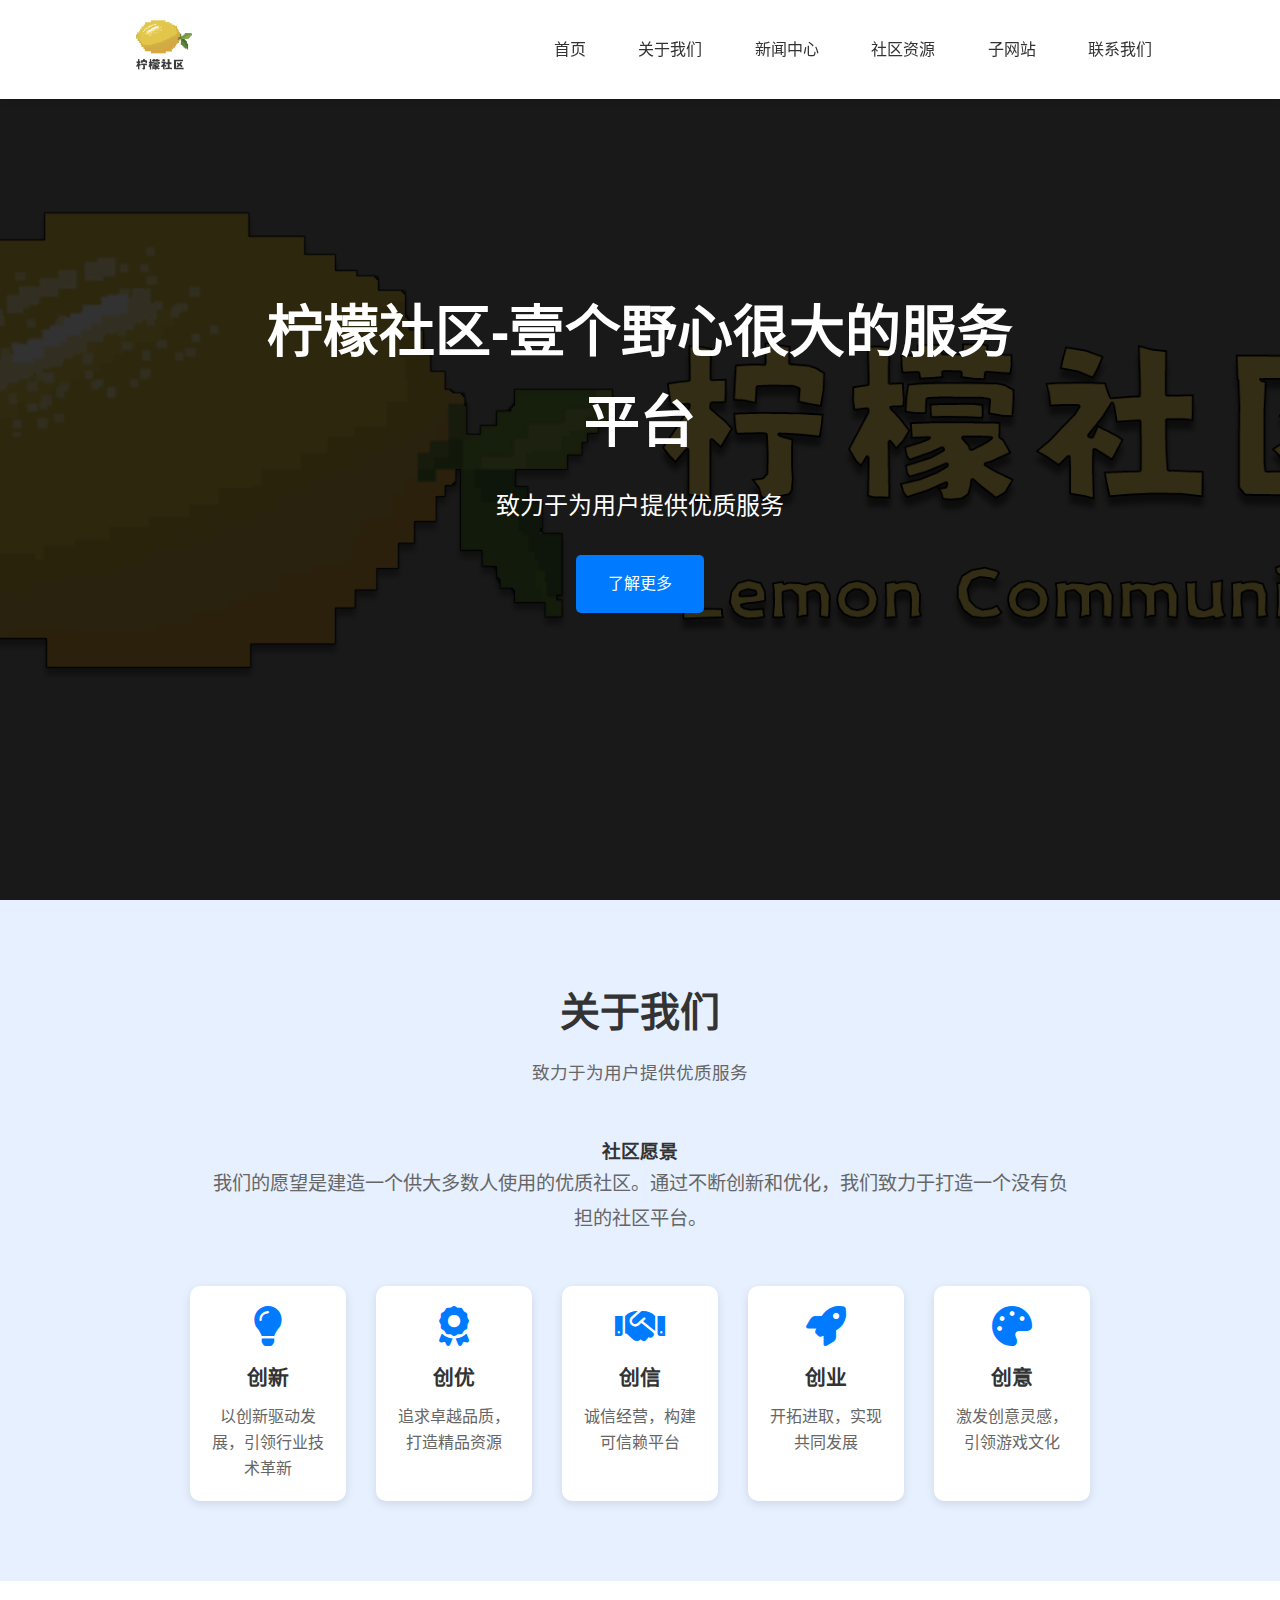
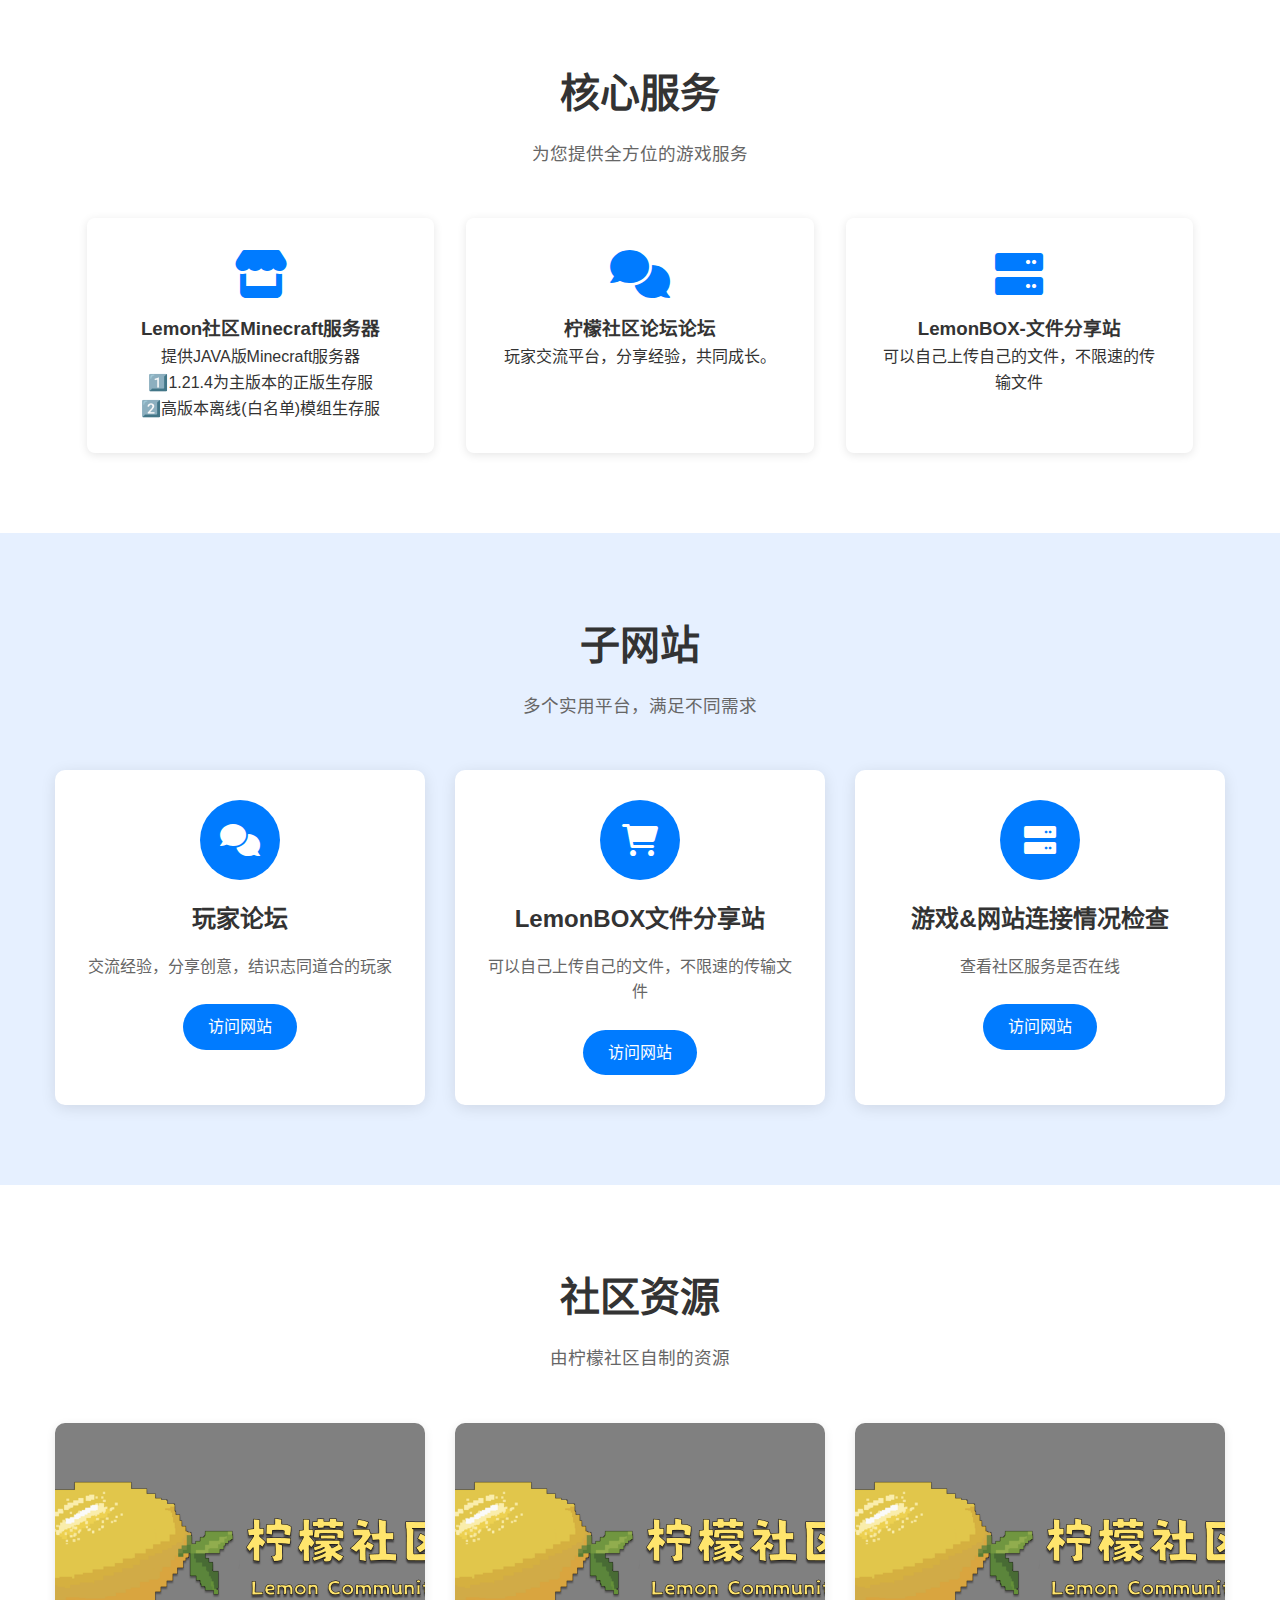
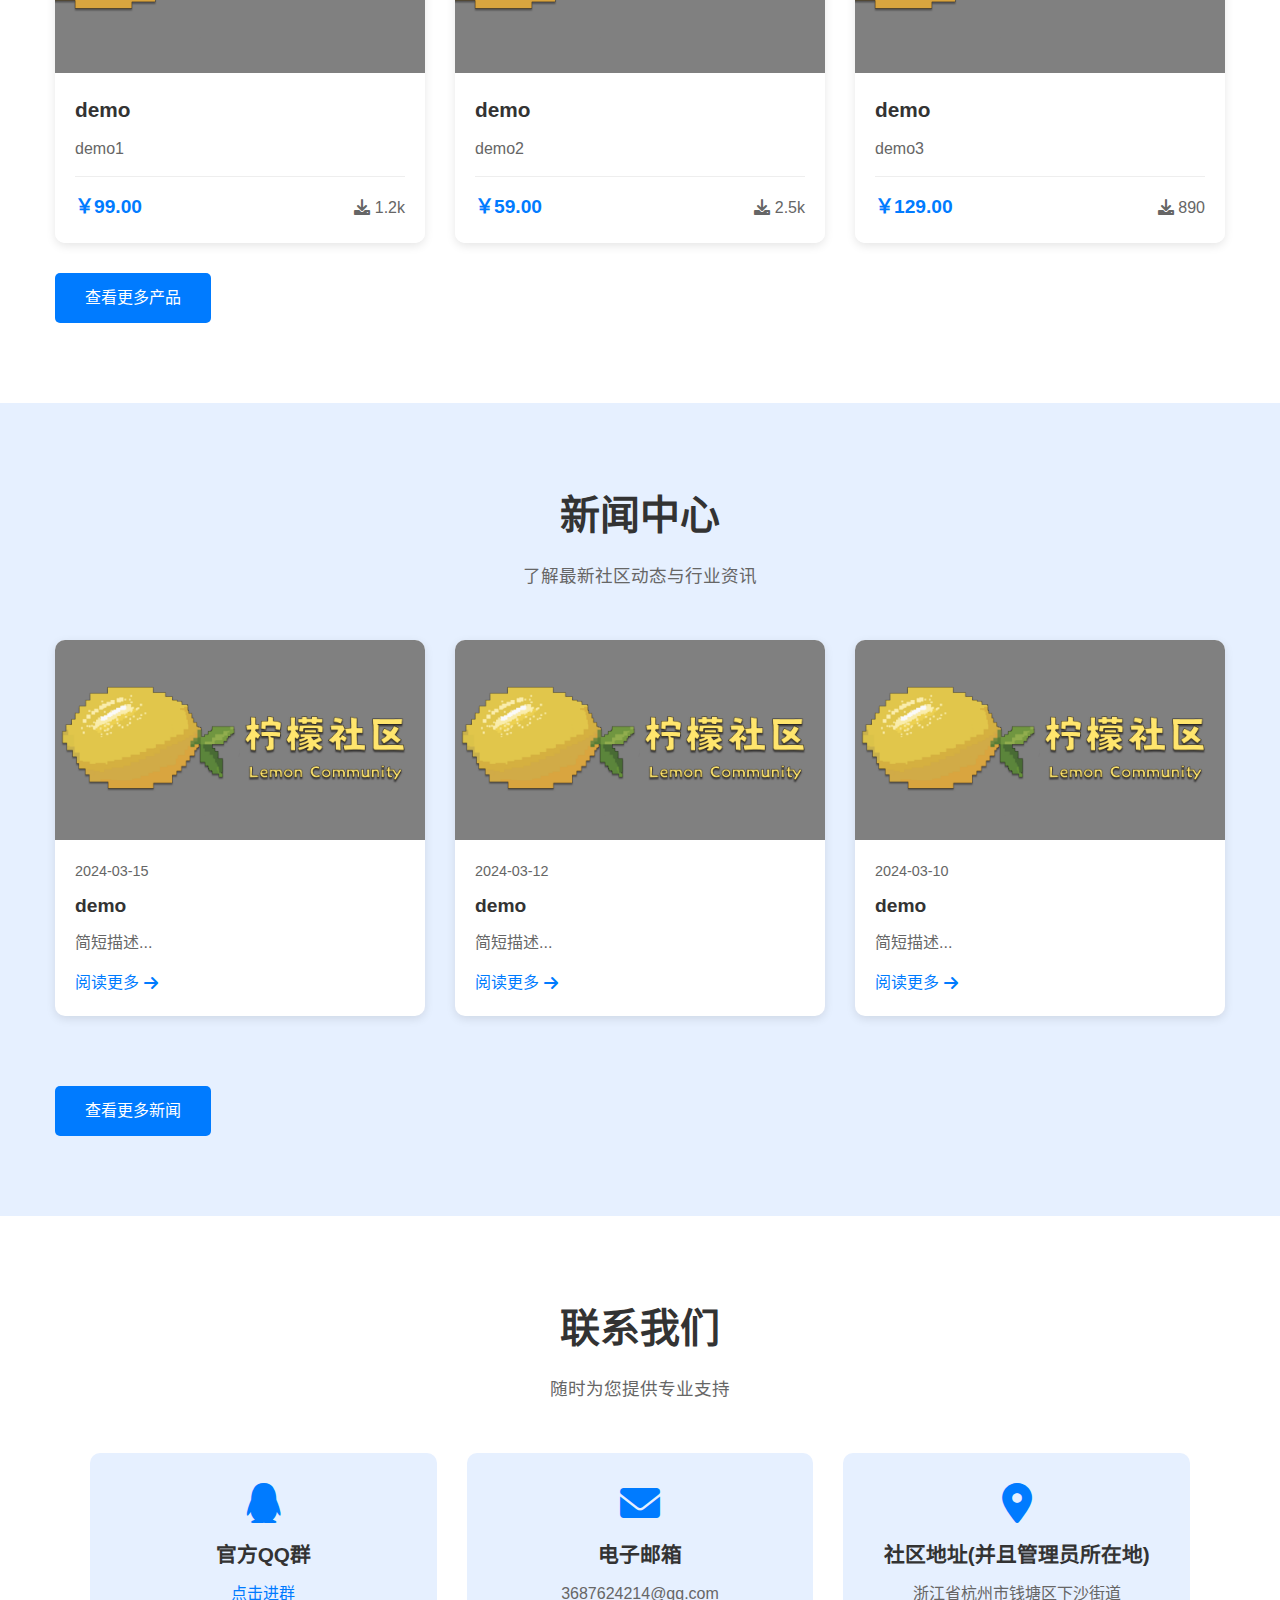
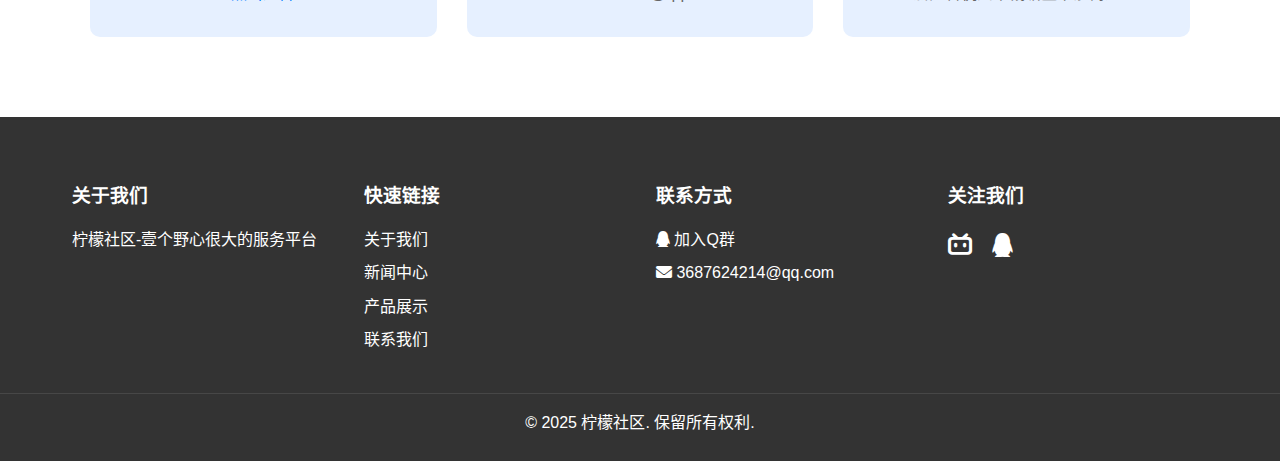
<file: index.html>
<!DOCTYPE html>
<html lang="zh-CN">
<head>
    <meta charset="UTF-8">
    <meta name="viewport" content="width=device-width, initial-scale=1.0">
    <title>柠檬社区</title>
    <link rel="icon" href="images/nm.png" type="image/x-icon"> <!-- 在网页标题左侧显示图标 -->
    <link rel="shortcut icon" href="images/nm.png" type="image/x-icon"> <!-- 在收藏夹显示图标 -->
    <link rel="stylesheet" href="css/style.css">
    <link rel="stylesheet" href="css/responsive.css">
    <link rel="stylesheet" href="css/home.css">
    <!-- 引入字体图标 -->
    <link rel="stylesheet" href="https://cdnjs.cloudflare.com/ajax/libs/font-awesome/6.0.0/css/all.min.css">
</head>
<body>
    <!-- 导航栏 -->
    <header class="header">
        <nav class="navbar">
            <div class="logo">
                <a href="index.html">
                    <img src="images/logo.svg" alt="社区logo">
                </a>
            </div>
            
            <div class="nav-links">
                <a href="/">首页</a>
                <a href="#about">关于我们</a>
                <a href="#news">新闻中心</a>
                <a href="#products">社区资源</a>
                <a href="#subsites">子网站</a>
                <a href="#contact">联系我们</a>
            </div>

            <div class="mobile-menu-btn">
                <span></span>
                <span></span>
                <span></span>
            </div>
        </nav>
    </header>

    <main>
        <!-- 英雄区域 -->
        <section class="hero">
            <div class="hero-overlay"></div>
            <div class="hero-content">
                <h1>柠檬社区-壹个野心很大的服务平台</h1>
                <p class="hero-subtitle">致力于为用户提供优质服务</p>
                <a href="#about" class="cta-button">了解更多</a>
            </div>
        </section>

        <!-- 关于我们 -->
        <section id="about" class="section about-section">
            <div class="container">
                <div class="section-header">
                    <h2 class="section-title">关于我们</h2>
                    <p class="section-subtitle">致力于为用户提供优质服务</p>
                </div>
                <div class="about-content">
                    <div class="about-text">
                        <h3>社区愿景</h3>
                        <p class="vision-text">我们的愿望是建造一个供大多数人使用的优质社区。通过不断创新和优化，我们致力于打造一个没有负担的社区平台。</p>
                        
                        <div class="values-grid">
                            <div class="value-item">
                                <i class="fas fa-lightbulb"></i>
                                <h4>创新</h4>
                                <p>以创新驱动发展，引领行业技术革新</p>
                            </div>
                            <div class="value-item">
                                <i class="fas fa-award"></i>
                                <h4>创优</h4>
                                <p>追求卓越品质，打造精品资源</p>
                            </div>
                            <div class="value-item">
                                <i class="fas fa-handshake"></i>
                                <h4>创信</h4>
                                <p>诚信经营，构建可信赖平台</p>
                            </div>
                            <div class="value-item">
                                <i class="fas fa-rocket"></i>
                                <h4>创业</h4>
                                <p>开拓进取，实现共同发展</p>
                            </div>
                            <div class="value-item">
                                <i class="fas fa-palette"></i>
                                <h4>创意</h4>
                                <p>激发创意灵感，引领游戏文化</p>
                            </div>
                        </div>
                    </div>
                </div>
            </div>
        </section>

        
        

        <!-- 核心服务 -->
        <section class="section core-services">
            <div class="container">
                <div class="section-header">
                    <h2 class="section-title">核心服务</h2>
                    <p class="section-subtitle">为您提供全方位的游戏服务</p>
                </div>
                <div class="services-container">
                    <div class="service-card">
                        <i class="fas fa-store"></i>
                        <h3>Lemon社区Minecraft服务器</h3>
                        <p>提供JAVA版Minecraft服务器</p>
                        <p>1️⃣1.21.4为主版本的正版生存服</p>
                        <p>2️⃣高版本离线(白名单)模组生存服</p>
                    </div>
                    <div class="service-card">
                        <i class="fas fa-comments"></i>
                        <h3>柠檬社区论坛论坛</h3>
                        <p>玩家交流平台，分享经验，共同成长。</p>
                    </div>
                    <div class="service-card">
                        <i class="fas fa-server"></i>
                        <h3>LemonBOX-文件分享站</h3>
                        <p>可以自己上传自己的文件，不限速的传输文件</p>
                    </div>
                </div>
            </div>
        </section>
        
   <!-- 子网站展示 -->
        <section id="subsites" class="section subsites-section">
            <div class="container">
                <div class="section-header">
                    <h2 class="section-title">子网站</h2>
                    <p class="section-subtitle">多个实用平台，满足不同需求</p>
                </div>
                <div class="subsites-grid">
                    <div class="subsite-card">
                        <div class="subsite-icon">
                            <i class="fas fa-comments"></i>
                        </div>
                        <h3>玩家论坛</h3>
                        <p>交流经验，分享创意，结识志同道合的玩家</p>
                        <a href="https://com.lemoncom.cn" class="visit-site">访问网站</a>
                    </div>
                    <div class="subsite-card">
                        <div class="subsite-icon">
                            <i class="fas fa-shopping-cart"></i>
                        </div>
                        <h3>LemonBOX文件分享站</h3>
                        <p>可以自己上传自己的文件，不限速的传输文件</p>
                        <a href="https://box.lemoncom.cn" class="visit-site">访问网站</a>
                    </div>
                    <div class="subsite-card">
                        <div class="subsite-icon">
                            <i class="fas fa-server"></i>
                        </div>
                        <h3>游戏&网站连接情况检查</h3>
                        <p>查看社区服务是否在线</p>
                        <a href="https://uk.lemoncom.cn/status/lemoncom" class="visit-site">访问网站</a>
                    </div>
                </div>
            </div>
        </section>

        <!-- 产品展示 -->
        <section id="products" class="section products-section">
            <div class="container">
                <div class="section-header">
                    <h2 class="section-title">社区资源</h2>
                    <p class="section-subtitle">由柠檬社区自制的资源</p>
                </div>
                <div class="products-grid" id="homeProducts">
                    <!-- 产品卡片将通过JavaScript动态加载 -->
                </div>
                <div class="view-more">
                    <a href="products.html" class="btn-view-more">查看更多产品</a>
                </div>
            </div>
        </section>

        <!-- 新闻中心 -->
        <section id="news" class="section news-section">
            <div class="container">
                <div class="section-header">
                    <h2 class="section-title">新闻中心</h2>
                    <p class="section-subtitle">了解最新社区动态与行业资讯</p>
                </div>
                <div class="news-grid" id="homeNews">
                    <!-- 新闻将通过JavaScript动态加载 -->
                </div>
                <div class="view-more">
                    <a href="news.html" class="btn-view-more">查看更多新闻</a>
                </div>
            </div>
        </section>

        <!-- 联系我们 -->
        <section id="contact" class="section contact-section">
            <div class="container">
                <div class="section-header">
                    <h2 class="section-title">联系我们</h2>
                    <p class="section-subtitle">随时为您提供专业支持</p>
                </div>
                <div class="contact-content">
                    <div class="contact-info">
                        <div class="contact-item">
                            <i class="fab fa-qq"></i>
                            <h3>官方QQ群</h3>
                            <p><a href="https://qm.qq.com/q/KV2nskz3Y4" target="_blank">点击进群</a></p>
                        </div>
                        <div class="contact-item">
                            <i class="fas fa-envelope"></i>
                            <h3>电子邮箱</h3>
                            <p>3687624214@qq.com</p>
                        </div>
                        <div class="contact-item">
                            <i class="fas fa-map-marker-alt"></i>
                            <h3>社区地址(并且管理员所在地)</h3>
                            <p>浙江省杭州市钱塘区下沙街道</p>
                        </div>
                    </div>
                </div>
            </div>
        </section>
    </main>

    <!-- 页脚 -->
    <footer class="footer">
        <div class="footer-content">
            <div class="footer-section">
                <h3>关于我们</h3>
                <p>柠檬社区-壹个野心很大的服务平台</p>
            </div>
            <div class="footer-section">
                <h3>快速链接</h3>
                <ul>
                    <li><a href="#about">关于我们</a></li>
                    <li><a href="#news">新闻中心</a></li>
                    <li><a href="#products">产品展示</a></li>
                    <li><a href="#contact">联系我们</a></li>
                </ul>
            </div>
            <div class="footer-section">
                <h3>联系方式</h3>
                <ul>
                    <li><i class="fab fa-qq"></i> <a href="https://qm.qq.com/q/KV2nskz3Y4" target="_blank">加入Q群</a></li>
                    <li><i class="fas fa-envelope"></i> 3687624214@qq.com</li>
                </ul>
            </div>
            <div class="footer-section">
                <h3>关注我们</h3>
                <div class="social-links">
                    <a href="https://space.bilibili.com/3537116868905415?spm_id_from=333.337.0.0"><i class="fab fa-bilibili"></i></a>
                    <a href="https://qm.qq.com/q/KV2nskz3Y4"><i class="fab fa-qq"></i></a>
                </div>
            </div>
        </div>
        <div class="footer-bottom">
            <p>&copy; 2025 <a href="https://www.lemoncom.cn" target="_blank">柠檬社区</a>. 保留所有权利.</p>
            <div class="beian-info">
                    </a>
                </p>
            </div>
        </div>
    </footer>

    <script src="js/productData.js"></script>
    <script src="js/productRenderer.js"></script>
    <script src="js/newsData.js"></script>
    <script src="js/newsRenderer.js"></script>
    <script src="js/main.js"></script>
</body>
</html>
</file>
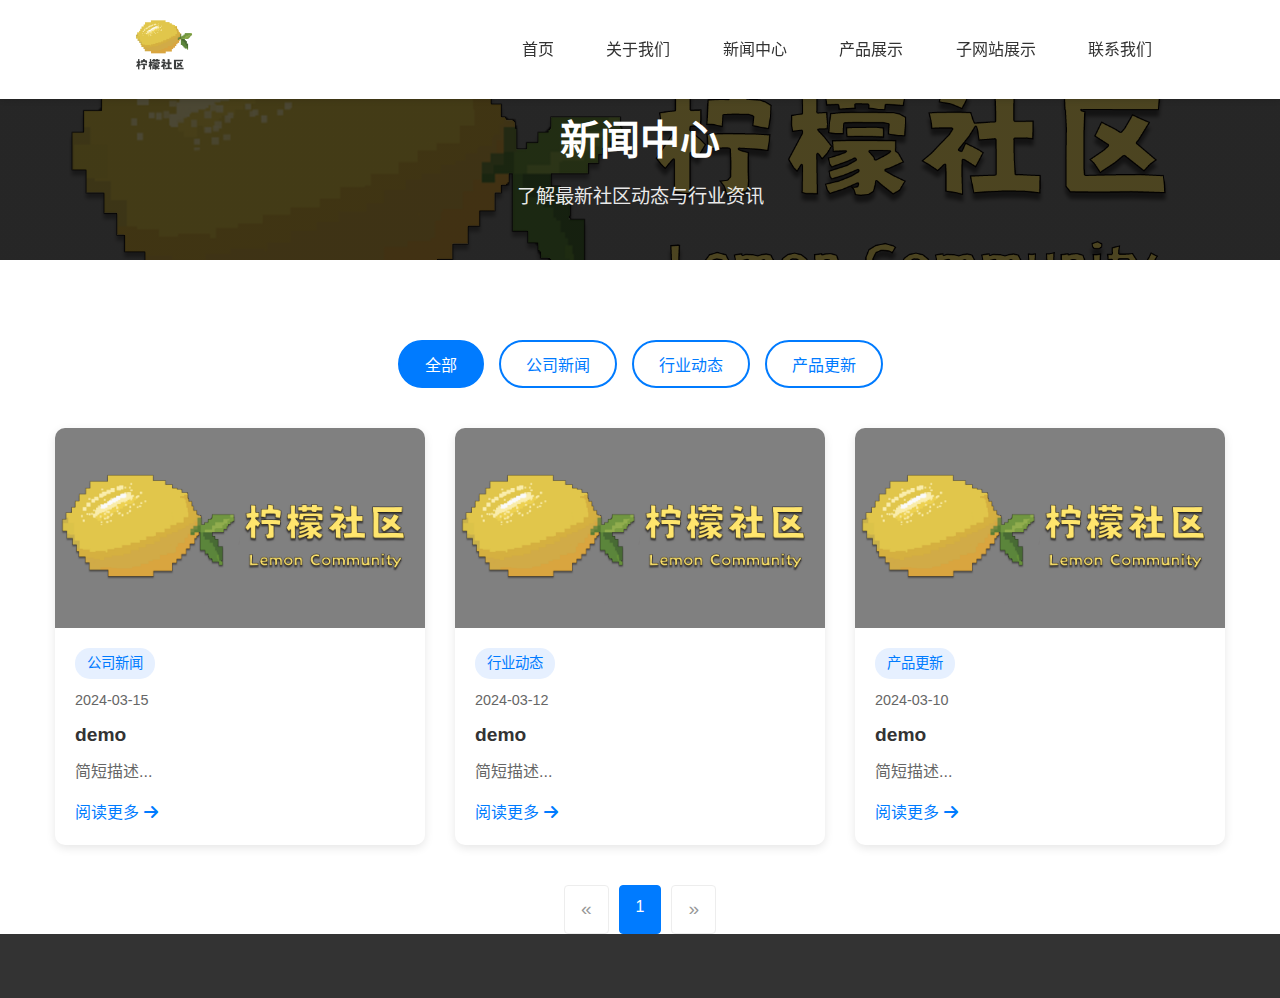
<file: news-detail.html>
<!DOCTYPE html>
<html lang="zh-CN">
<head>
    <meta charset="UTF-8">
    <meta name="viewport" content="width=device-width, initial-scale=1.0">
    <title>新闻动态 - 社区官网</title>
    <link rel="icon" href="images/lh.png" type="image/x-icon"> <!-- 在网页标题左侧显示图标 -->
    <link rel="shortcut icon" href="images/lh.png" type="image/x-icon"> <!-- 在收藏夹显示图标 -->
    <link rel="stylesheet" href="css/style.css">
    <link rel="stylesheet" href="css/responsive.css">
    <link rel="stylesheet" href="css/home.css">
    <link rel="stylesheet" href="css/news-detail.css">
    <link rel="stylesheet" href="https://cdnjs.cloudflare.com/ajax/libs/font-awesome/6.0.0/css/all.min.css">
</head>
<body>
    <!-- 导航栏与其他页面相同 -->
    <header class="header">
        <!-- 相同的导航栏内容 -->
    </header>

    <main>
        <article class="news-detail">
            <div class="container">
                <div class="news-header">
                    <h1 id="newsTitle"></h1>
                    <div class="news-meta">
                        <span class="news-category" id="newsCategory"></span>
                        <span class="news-date" id="newsDate"></span>
                    </div>
                </div>
                
                <div class="news-content">
                    <div class="news-image">
                        <img id="newsImage" src="" alt="">
                    </div>
                    <div class="news-text" id="newsContent">
                        <!-- 新闻内容将通过JavaScript动态加载 -->
                    </div>
                </div>

                <div class="news-navigation">
                    <a href="#" class="prev-news" id="prevNews">
                        <i class="fas fa-arrow-left"></i>
                        上一篇
                    </a>
                    <a href="news.html" class="back-to-list">
                        返回列表
                    </a>
                    <a href="#" class="next-news" id="nextNews">
                        下一篇
                        <i class="fas fa-arrow-right"></i>
                    </a>
                </div>
            </div>
        </article>
    </main>

    <!-- 页脚与其他页面相同 -->
    <footer class="footer">
        <!-- 相同的页脚内容 -->
    </footer>

    <script src="js/newsData.js"></script>
    <script src="js/newsDetail.js"></script>
</body>
</html>
</file>
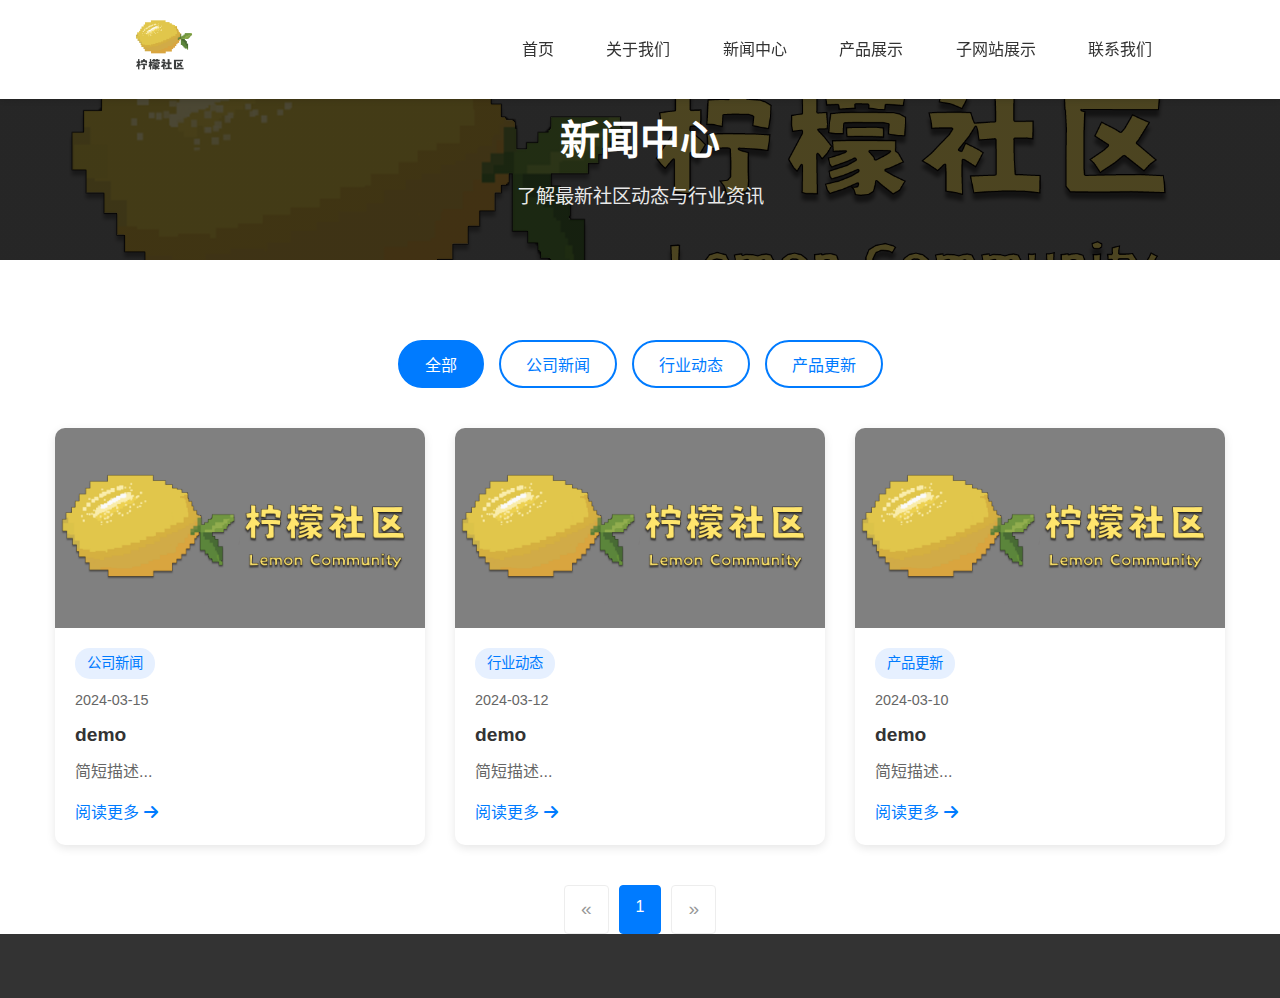
<file: news.html>
<!DOCTYPE html>
<html lang="zh-CN">
<head>
    <meta charset="UTF-8">
    <meta name="viewport" content="width=device-width, initial-scale=1.0">
    <title>新闻动态 - 社区官网</title>
    <link rel="icon" href="images/lh.png" type="image/x-icon"> <!-- 在网页标题左侧显示图标 -->
    <link rel="shortcut icon" href="images/lh.png" type="image/x-icon"> <!-- 在收藏夹显示图标 -->
    <link rel="stylesheet" href="css/style.css">
    <link rel="stylesheet" href="css/responsive.css">
    <link rel="stylesheet" href="css/home.css">
    <link rel="stylesheet" href="css/news-page.css">
    <link rel="stylesheet" href="https://cdnjs.cloudflare.com/ajax/libs/font-awesome/6.0.0/css/all.min.css">
</head>
<body>
    <!-- 导航栏 -->
    <header class="header">
        <nav class="navbar">
            <div class="logo">
                <a href="index.html">
                    <img src="images/logo.svg" alt="公司logo">
                </a>
            </div>
            
            <div class="nav-links">
                <a href="/">首页</a>
                <a href="index.html#about">关于我们</a>
                <a href="news.html" class="active">新闻中心</a>
                <a href="products.html">产品展示</a>
                <a href="index.html#subsites">子网站展示</a>
                <a href="index.html#contact">联系我们</a>
            </div>

            <div class="mobile-menu-btn">
                <span></span>
                <span></span>
                <span></span>
            </div>
        </nav>
    </header>

    <main class="news-page">
        <!-- 页面标题 -->
        <section class="page-header">
            <h1>新闻中心</h1>
            <p>了解最新社区动态与行业资讯</p>
        </section>

        <!-- 新闻内容 -->
        <section class="news-section">
            <div class="container">
                <!-- 新闻分类 -->
                <div class="news-categories">
                    <button class="category-btn active" data-category="all">全部</button>
                    <button class="category-btn" data-category="company">公司新闻</button>
                    <button class="category-btn" data-category="industry">行业动态</button>
                    <button class="category-btn" data-category="product">产品更新</button>
                </div>

                <!-- 新闻列表 -->
                <div class="news-grid" id="newsGrid">
                    <!-- 新闻将通过JavaScript动态加载 -->
                </div>

                <!-- 分页 -->
                <div class="pagination">
                    <a href="#" class="active">1</a>
                    <a href="#">2</a>
                    <a href="#">3</a>
                    <span>...</span>
                    <a href="#">10</a>
                </div>
            </div>
        </section>
    </main>

    <!-- 页脚 -->
    <footer class="footer">
        <!-- 与其他页面相同的页脚内容 -->
    </footer>

    <script src="js/newsData.js"></script>
    <script src="js/newsRenderer.js"></script>
    <script src="js/main.js"></script>
    <script src="js/news.js"></script>
</body>
</html>
</file>
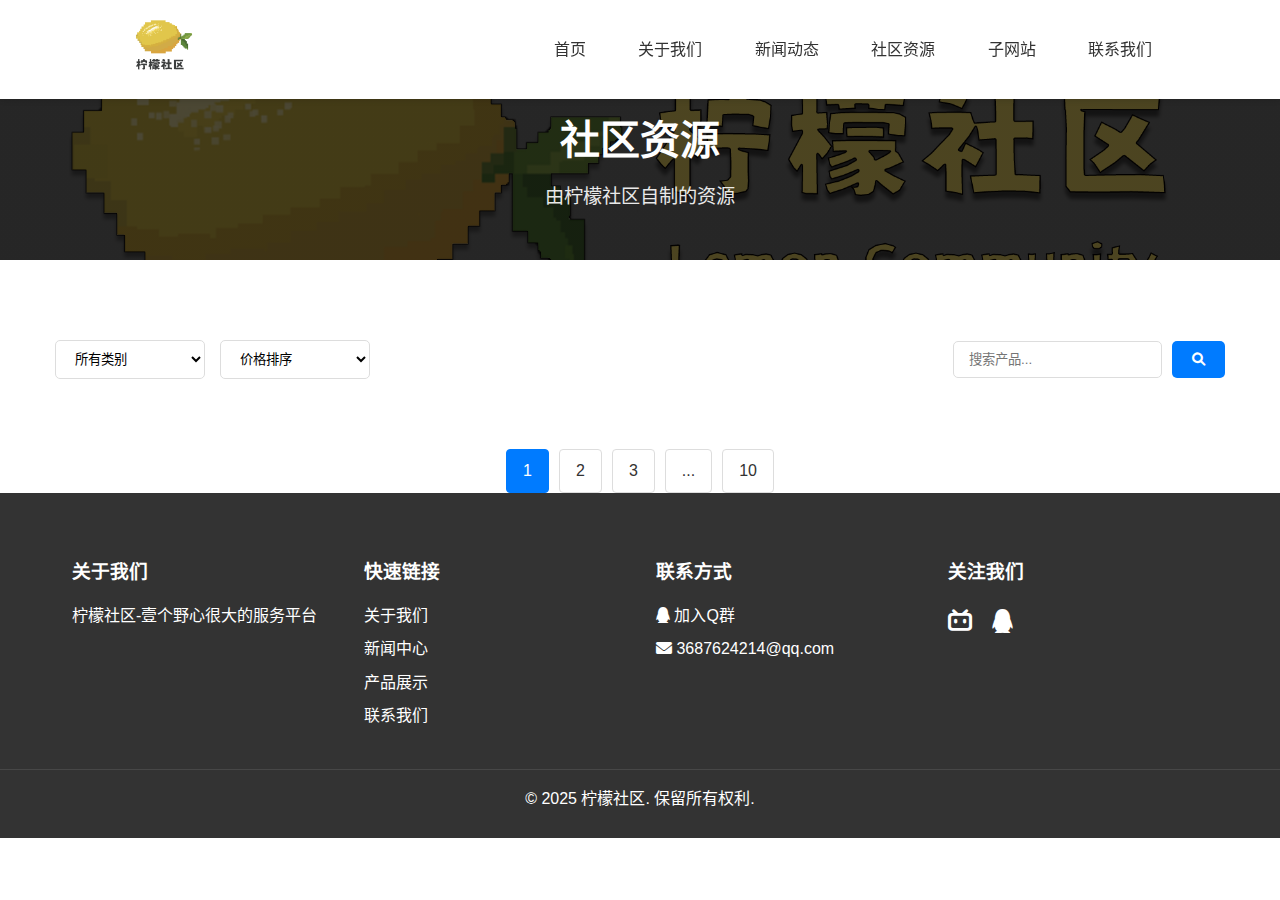
<file: products.html>
<!DOCTYPE html>
<html lang="zh-CN">
<head>
    <meta charset="UTF-8">
    <meta name="viewport" content="width=device-width, initial-scale=1.0">
    <title>社区资源 - 社区官网</title>
    <link rel="icon" href="images/lh.png" type="image/x-icon"> <!-- 在网页标题左侧显示图标 -->
    <link rel="shortcut icon" href="images/lh.png" type="image/x-icon"> <!-- 在收藏夹显示图标 -->
    <link rel="stylesheet" href="css/style.css">
    <link rel="stylesheet" href="css/responsive.css">
    <link rel="stylesheet" href="css/home.css">
    <link rel="stylesheet" href="css/products-page.css">
    <link rel="stylesheet" href="https://cdnjs.cloudflare.com/ajax/libs/font-awesome/6.0.0/css/all.min.css">
</head>
<body>
    <!-- 导航栏 -->
    <header class="header">
        <nav class="navbar">
            <div class="logo">
                <a href="index.html">
                    <img src="images/logo.svg" alt="社区logo">
                </a>
            </div>
            
            <div class="nav-links">
                <a href="/">首页</a>
                <a href="index.html#about">关于我们</a>
                <a href="index.html#news">新闻动态</a>
                <a href="products.html" class="active">社区资源</a>
                <a href="index.html#subsites">子网站</a>
                <a href="index.html#contact">联系我们</a>
            </div>

            <div class="mobile-menu-btn">
                <span></span>
                <span></span>
                <span></span>
            </div>
        </nav>
    </header>

    <main>
        <!-- 页面标题 -->
        <section class="page-header">
            <h1>社区资源</h1>
            <p>由柠檬社区自制的资源</p>
        </section>

        <!-- 产品筛选 -->
        <section class="products-section">
            <div class="container">
                <div class="filters">
                    <div class="filter-group">
                        <select class="category-filter">
                            <option value="">所有类别</option>
                            <option value="fl1">服务器插件</option>
                            <option value="fl2">自制软件</option>
                            <option value="fl3">其他</option>
                        </select>
                        <select class="price-filter">
                            <option value="">价格排序</option>
                            <option value="low">从低到高</option>
                            <option value="high">从高到低</option>
                        </select>
                    </div>
                    <div class="search-filter">
                        <input type="text" placeholder="搜索产品...">
                        <button><i class="fas fa-search"></i></button>
                    </div>
                </div>

                <div class="products-grid" id="allProducts">
                    <!-- 产品卡片将通过JavaScript动态加载 -->
                </div>

                <!-- 分页 -->
                <div class="pagination">
                    <a href="#" class="active">1</a>
                    <a href="#">2</a>
                    <a href="#">3</a>
                    <span>...</span>
                    <a href="#">10</a>
                </div>
            </div>
        </section>
    </main>

   <!-- 页脚 -->
    <footer class="footer">
        <div class="footer-content">
            <div class="footer-section">
                <h3>关于我们</h3>
                <p>柠檬社区-壹个野心很大的服务平台</p>
            </div>
            <div class="footer-section">
                <h3>快速链接</h3>
                <ul>
                    <li><a href="#about">关于我们</a></li>
                    <li><a href="#news">新闻中心</a></li>
                    <li><a href="#products">产品展示</a></li>
                    <li><a href="#contact">联系我们</a></li>
                </ul>
            </div>
            <div class="footer-section">
                <h3>联系方式</h3>
                <ul>
                    <li><i class="fab fa-qq"></i> <a href="https://qm.qq.com/q/KV2nskz3Y4" target="_blank">加入Q群</a></li>
                    <li><i class="fas fa-envelope"></i> 3687624214@qq.com</li>
                </ul>
            </div>
            <div class="footer-section">
                <h3>关注我们</h3>
                <div class="social-links">
                    <a href="https://space.bilibili.com/3537116868905415?spm_id_from=333.337.0.0"><i class="fab fa-bilibili"></i></a>
                    <a href="https://qm.qq.com/q/KV2nskz3Y4"><i class="fab fa-qq"></i></a>
                </div>
            </div>
        </div>
        <div class="footer-bottom">
            <p>&copy; 2025 <a href="https://www.lemoncom.cn" target="_blank">柠檬社区</a>. 保留所有权利.</p>
            <div class="beian-info">
                    </a>
                </p>
            </div>
        </div>
    </footer>

    <script src="js/productData.js"></script>
    <script src="js/productRenderer.js"></script>
    <script src="js/newsData.js"></script>
    <script src="js/newsRenderer.js"></script>
    <script src="js/main.js"></script>
</body>
</html>
</file>
<file: css/style.css>
/* 重置默认样式 */
* {
    margin: 0;
    padding: 0;
    box-sizing: border-box;
}

body {
    font-family: 'Arial', sans-serif;
    line-height: 1.6;
    color: #333;
}

/* 导航栏样式 */
.header {
    position: fixed;
    width: 100%;
    top: 0;
    background: white;
    box-shadow: 0 2px 5px rgba(0,0,0,0.1);
    z-index: 1000;
}

.navbar {
    display: flex;
    justify-content: space-between;
    align-items: center;
    padding: 0.2rem 5%;
    max-width: 1200px;
    margin: 0 auto;
}

.logo {
    display: flex;
    align-items: center;
}

.logo img {
    height: 65px;
    width: auto;
    margin: 10px 0;
}

.nav-links a {
    text-decoration: none;
    color: #333;
    margin: 0 1rem;
    padding: 0.5rem;
    transition: color 0.3s;
}

.nav-links a:hover {
    color: #007bff;
}

.search-box {
    display: flex;
    align-items: center;
}

.search-box input {
    padding: 0.5rem;
    border: 1px solid #ddd;
    border-radius: 4px;
    margin-right: 0.5rem;
}

.search-box button {
    background: none;
    border: none;
    cursor: pointer;
}

/* 英雄区域样式 */
.hero {
    height: 100vh;
    background: url('../images/tupian.svg') center/cover;
    display: flex;
    align-items: center;
    justify-content: center;
    text-align: center;
    color: white;
    position: relative;
}

.hero::before {
    content: '';
    position: absolute;
    top: 0;
    left: 0;
    right: 0;
    bottom: 0;
    background: rgba(0,0,0,0.5);
}

.hero-content {
    position: relative;
    z-index: 1;
}

.hero h1 {
    font-size: 3.5rem;
    margin-bottom: 1rem;
}

.cta-button {
    display: inline-block;
    padding: 1rem 2rem;
    background: #007bff;
    color: white;
    text-decoration: none;
    border-radius: 5px;
    transition: background 0.3s;
}

.cta-button:hover {
    background: #0056b3;
}

/* 核心服务样式 */
.core-services {
    padding: 5rem 0;
    background: #f8f9fa;
}

.section-title {
    text-align: center;
    margin-bottom: 3rem;
    font-size: 2.5rem;
}

.services-container {
    display: grid;
    grid-template-columns: repeat(3, 1fr);
    gap: 2rem;
    max-width: 1200px;
    margin: 0 auto;
    padding: 0 2rem;
}

.service-card {
    background: white;
    padding: 2rem;
    border-radius: 8px;
    text-align: center;
    box-shadow: 0 2px 10px rgba(0,0,0,0.1);
}

.service-card i {
    font-size: 3rem;
    color: #007bff;
    margin-bottom: 1rem;
}

/* 页脚样式 */
.footer {
    background: #333;
    color: white;
    padding: 4rem 0 0;
}

.footer-content {
    display: grid;
    grid-template-columns: repeat(4, 1fr);
    gap: 2rem;
    max-width: 1200px;
    margin: 0 auto;
    padding: 0 2rem;
}

.footer-section h3 {
    margin-bottom: 1rem;
}

.footer-section ul {
    list-style: none;
}

.footer-section ul li {
    margin-bottom: 0.5rem;
}

.footer-section a {
    color: white;
    text-decoration: none;
}

.social-links a {
    margin-right: 1rem;
    font-size: 1.5rem;
}

.footer-bottom {
    text-align: center;
    padding: 1rem 0;
    margin-top: 2rem;
    border-top: 1px solid rgba(255,255,255,0.1);
}

.beian-info {
    margin-top: 10px;
    font-size: 0.9rem;
}

.beian-info p {
    margin: 5px 0;
}

.beian-info img {
    height: 16px;
    margin-right: 5px;
    vertical-align: middle;
}

.beian-info a {
    color: var(--white);
    text-decoration: none;
    transition: opacity 0.3s;
    display: inline-flex;
    align-items: center;
    justify-content: center;
}

.beian-info a:hover {
    opacity: 0.8;
    text-decoration: underline;
}

.footer-bottom a {
    color: var(--white);
    text-decoration: none;
    transition: opacity 0.3s;
}

.footer-bottom a:hover {
    opacity: 0.8;
    text-decoration: underline;
}

/* 响应式设计中的logo */
@media (max-width: 768px) {
    .logo img {
        height: 55px;
    }
}
</file>
<file: css/responsive.css>
/* 移动端导航按钮 */
.mobile-menu-btn {
    display: none;
    flex-direction: column;
    cursor: pointer;
}

.mobile-menu-btn span {
    width: 25px;
    height: 3px;
    background: #333;
    margin: 2px 0;
    transition: 0.3s;
}

/* 平板电脑 */
@media (max-width: 1024px) {
    .services-container {
        grid-template-columns: repeat(2, 1fr);
    }
    
    .footer-content {
        grid-template-columns: repeat(2, 1fr);
    }
}

/* 手机端 */
@media (max-width: 768px) {
    .mobile-menu-btn {
        display: flex;
    }

    .nav-links {
        display: none;
        position: absolute;
        top: 100%;
        left: 0;
        right: 0;
        background: white;
        padding: 1rem;
        flex-direction: column;
        text-align: center;
    }

    .nav-links.active {
        display: flex;
    }

    .nav-links a {
        margin: 0.5rem 0;
    }

    .search-box {
        display: none;
    }

    .hero h1 {
        font-size: 2rem;
    }

    .services-container {
        grid-template-columns: 1fr;
    }

    .footer-content {
        grid-template-columns: 1fr;
    }
}
</file>
<file: css/home.css>
:root {
    --primary-color: #007bff;
    --primary-dark: #0056b3;
    --primary-light: #e6f0ff;
    --text-dark: #333;
    --text-light: #666;
    --white: #fff;
}

/* 通用部分样式 */
.section {
    padding: 80px 0;
}

.section:nth-child(odd) {
    background-color: var(--white);
}

.section:nth-child(even) {
    background-color: var(--primary-light);
}

.container {
    max-width: 1200px;
    margin: 0 auto;
    padding: 0 15px;
}

.section-header {
    text-align: center;
    margin-bottom: 50px;
}

.section-title {
    font-size: 2.5rem;
    color: #333;
    margin-bottom: 15px;
}

.section-subtitle {
    font-size: 1.1rem;
    color: #666;
}

/* 英雄区域样式 */
.hero {
    height: 100vh;
    background: url('../images/tupian.svg') center/cover;
    position: relative;
    display: flex;
    align-items: center;
    justify-content: center;
    text-align: center;
    color: white;
}

.hero-overlay {
    position: absolute;
    top: 0;
    left: 0;
    right: 0;
    bottom: 0;
    background: rgba(0, 0, 0, 0.6);
}

.hero-content {
    position: relative;
    z-index: 1;
    max-width: 800px;
    padding: 0 20px;
}

.hero-content h1 {
    font-size: 3.5rem;
    margin-bottom: 20px;
}

.hero-subtitle {
    font-size: 1.5rem;
    margin-bottom: 30px;
}

/* 子网站展示部分 */
.subsites-grid {
    display: grid;
    grid-template-columns: repeat(3, 1fr);
    gap: 30px;
    margin-top: 40px;
}

.subsite-card {
    background: var(--white);
    padding: 30px;
    border-radius: 10px;
    text-align: center;
    box-shadow: 0 3px 15px rgba(0,0,0,0.1);
    transition: transform 0.3s;
}

.subsite-card:hover {
    transform: translateY(-5px);
}

.subsite-icon {
    width: 80px;
    height: 80px;
    margin: 0 auto 20px;
    background: var(--primary-color);
    border-radius: 50%;
    display: flex;
    align-items: center;
    justify-content: center;
}

.subsite-icon i {
    font-size: 2rem;
    color: var(--white);
}

.subsite-card h3 {
    margin-bottom: 15px;
    color: var(--text-dark);
    font-size: 1.5rem;
}

.subsite-card p {
    color: var(--text-light);
    margin-bottom: 25px;
    line-height: 1.6;
}

.visit-site {
    display: inline-block;
    padding: 10px 25px;
    background: var(--primary-color);
    color: var(--white);
    text-decoration: none;
    border-radius: 25px;
    transition: background 0.3s;
}

.visit-site:hover {
    background: var(--primary-dark);
}

/* 关于我们部分 */
.about-section {
    background: var(--white);
}

.about-content {
    max-width: 900px;
    margin: 0 auto;
    text-align: center;
}

.vision-text {
    font-size: 1.2rem;
    line-height: 1.8;
    color: var(--text-light);
    margin-bottom: 50px;
    padding: 0 20px;
}

.values-grid {
    display: grid;
    grid-template-columns: repeat(5, 1fr);
    gap: 30px;
    margin-top: 40px;
}

.value-item {
    text-align: center;
    padding: 20px;
    background: var(--white);
    border-radius: 10px;
    box-shadow: 0 3px 10px rgba(0,0,0,0.1);
    transition: transform 0.3s;
}

.value-item:hover {
    transform: translateY(-5px);
}

.value-item i {
    font-size: 2.5rem;
    color: var(--primary-color);
    margin-bottom: 15px;
}

.value-item h4 {
    color: var(--text-dark);
    font-size: 1.3rem;
    margin-bottom: 10px;
}

.value-item p {
    color: var(--text-light);
}

/* 联系我们部分 */
.contact-section {
    background: var(--white);
}

.contact-content {
    max-width: 1100px;
    margin: 0 auto;
}

.contact-info {
    display: grid;
    grid-template-columns: repeat(3, 1fr);
    gap: 30px;
}

.contact-item {
    background: var(--primary-light);
    padding: 30px;
    border-radius: 10px;
    text-align: center;
    transition: transform 0.3s;
}

.contact-item:hover {
    transform: translateY(-5px);
}

.contact-item i {
    font-size: 2.5rem;
    color: var(--primary-color);
    margin-bottom: 15px;
}

.contact-item h3 {
    color: var(--text-dark);
    margin-bottom: 10px;
    font-size: 1.3rem;
}

.contact-item p {
    color: var(--text-light);
}

/* 联系方式链接样式 */
.contact-item a {
    color: var(--primary-color);
    text-decoration: none;
    transition: color 0.3s;
}

.contact-item a:hover {
    color: var(--primary-dark);
    text-decoration: underline;
}

/* 产品展示部分 */
.products-grid {
    display: grid;
    grid-template-columns: repeat(3, 1fr);
    gap: 30px;
}

.product-card {
    background: var(--white);
    border-radius: 10px;
    overflow: hidden;
    box-shadow: 0 3px 10px rgba(0,0,0,0.1);
    transition: transform 0.3s;
}

.product-image {
    height: 250px;
    position: relative;
    overflow: hidden;
}

.product-image img {
    width: 100%;
    height: 100%;
    object-fit: cover;
    transition: transform 0.3s;
}

.product-overlay {
    position: absolute;
    top: 0;
    left: 0;
    right: 0;
    bottom: 0;
    background: rgba(0, 0, 0, 0.7);
    display: flex;
    align-items: center;
    justify-content: center;
    opacity: 0;
    transition: opacity 0.3s;
    pointer-events: none;
}

.product-card:hover .product-overlay {
    opacity: 1;
    pointer-events: auto;
}

.product-card:hover .product-image img {
    transform: scale(1.1);
}

.view-details {
    color: var(--white);
    text-decoration: none;
    padding: 10px 20px;
    border: 2px solid var(--white);
    border-radius: 25px;
    transition: all 0.3s;
    font-size: 1rem;
}

.view-details:hover {
    background: var(--white);
    color: var(--text-dark);
}

.product-info {
    padding: 20px;
    background: var(--white);
    position: relative;
    z-index: 1;
}

.product-info h3 {
    font-size: 1.3rem;
    margin-bottom: 10px;
    color: var(--text-dark);
}

.product-description {
    color: var(--text-light);
    margin-bottom: 15px;
    line-height: 1.6;
}

.product-meta {
    display: flex;
    justify-content: space-between;
    align-items: center;
    padding-top: 15px;
    border-top: 1px solid #eee;
}

.price {
    color: var(--primary-color);
    font-weight: bold;
    font-size: 1.2rem;
}

.downloads {
    color: var(--text-light);
}

/* 首页新闻样式 */
.news-section .news-grid {
    display: grid;
    grid-template-columns: repeat(3, 1fr);
    gap: 30px;
    margin-bottom: 40px;
}

.news-section .news-card {
    background: var(--white);
    border-radius: 10px;
    overflow: hidden;
    box-shadow: 0 3px 10px rgba(0,0,0,0.1);
    transition: transform 0.3s;
}

.news-section .news-card:hover {
    transform: translateY(-5px);
}

.news-section .news-image {
    height: 200px;
    overflow: hidden;
}

.news-section .news-image img {
    width: 100%;
    height: 100%;
    object-fit: cover;
    transition: transform 0.3s;
}

.news-section .news-card:hover .news-image img {
    transform: scale(1.1);
}

.news-section .news-content {
    padding: 20px;
}

.news-section .news-date {
    color: var(--text-light);
    font-size: 0.9rem;
    margin-bottom: 10px;
    display: block;
}

.news-section .news-title {
    font-size: 1.2rem;
    color: var(--text-dark);
    margin-bottom: 10px;
    line-height: 1.4;
}

.news-section .news-excerpt {
    color: var(--text-light);
    margin-bottom: 15px;
    line-height: 1.6;
    display: -webkit-box;
    -webkit-line-clamp: 3;
    -webkit-box-orient: vertical;
    overflow: hidden;
}

.news-section .read-more {
    color: var(--primary-color);
    text-decoration: none;
    font-weight: 500;
    display: inline-flex;
    align-items: center;
    gap: 5px;
}

.news-section .read-more:hover {
    text-decoration: underline;
}

/* 按钮样式 */
.btn-view-more {
    display: inline-block;
    padding: 12px 30px;
    background: #007bff;
    color: white;
    text-decoration: none;
    border-radius: 5px;
    transition: background 0.3s;
    margin-top: 30px;
}

.btn-view-more:hover {
    background: #0056b3;
}

/* 响应式设计 */
@media (max-width: 992px) {
    .products-grid,
    .news-section .news-grid {
        grid-template-columns: repeat(2, 1fr);
    }
    
    .contact-info {
        grid-template-columns: repeat(2, 1fr);
    }
    
    .subsites-grid {
        grid-template-columns: repeat(2, 1fr);
    }
}

@media (max-width: 1200px) {
    .values-grid {
        grid-template-columns: repeat(3, 1fr);
    }
}

@media (max-width: 768px) {
    .hero-content h1 {
        font-size: 2.5rem;
    }
    
    .hero-subtitle {
        font-size: 1.2rem;
    }
    
    .products-grid,
    .news-section .news-grid {
        grid-template-columns: 1fr;
    }
    
    .values-grid {
        grid-template-columns: 1fr;
    }
    
    .contact-info {
        grid-template-columns: 1fr;
    }
    
    .vision-text {
        padding: 0;
        font-size: 1.1rem;
    }
}

/* 页脚联系方式样式 */
.footer-section a {
    color: var(--white);
    text-decoration: none;
    transition: opacity 0.3s;
}

.footer-section a:hover {
    opacity: 0.8;
    text-decoration: underline;
}
</file>
<file: css/news-detail.css>
.news-detail {
    padding: 80px 0;
}

.news-header {
    text-align: center;
    margin-bottom: 40px;
}

.news-header h1 {
    font-size: 2.5rem;
    color: var(--text-dark);
    margin-bottom: 20px;
}

.news-meta {
    display: flex;
    justify-content: center;
    gap: 20px;
    color: var(--text-light);
}

.news-category {
    display: inline-block;
    padding: 4px 12px;
    background: var(--primary-light);
    color: var(--primary-color);
    border-radius: 15px;
    font-size: 0.9rem;
}

.news-date {
    font-size: 0.9rem;
}

.news-content {
    max-width: 800px;
    margin: 0 auto;
}

.news-image {
    margin-bottom: 30px;
    border-radius: 10px;
    overflow: hidden;
}

.news-image img {
    width: 100%;
    height: auto;
}

.news-text {
    font-size: 1.1rem;
    line-height: 1.8;
    color: var(--text-dark);
}

.news-navigation {
    display: flex;
    justify-content: space-between;
    align-items: center;
    margin-top: 60px;
    padding-top: 30px;
    border-top: 1px solid #eee;
}

.prev-news,
.next-news,
.back-to-list {
    padding: 10px 20px;
    color: var(--text-dark);
    text-decoration: none;
    display: flex;
    align-items: center;
    gap: 10px;
    transition: color 0.3s;
}

.prev-news:hover,
.next-news:hover,
.back-to-list:hover {
    color: var(--primary-color);
}

.back-to-list {
    padding: 10px 25px;
    background: var(--primary-color);
    color: var(--white);
    border-radius: 25px;
}

.back-to-list:hover {
    background: var(--primary-dark);
    color: var(--white);
}
</file>
<file: css/news-page.css>
/* 页面标题样式 */
.page-header {
    background: linear-gradient(rgba(0,0,0,0.7), rgba(0,0,0,0.7)), url('../images/tupian.svg');
    background-size: cover;
    background-position: center;
    height: 200px;
    display: flex;
    flex-direction: column;
    align-items: center;
    justify-content: center;
    color: var(--white);
    text-align: center;
    margin-top: 60px;
    margin-bottom: 50px;
}

.page-header h1 {
    font-size: 2.5rem;
    margin-bottom: 10px;
}

.page-header p {
    font-size: 1.2rem;
    opacity: 0.9;
}

/* 新闻分类按钮 */
.news-section {
    padding-top: 30px;
}

.news-categories {
    display: flex;
    justify-content: center;
    gap: 15px;
    margin-bottom: 40px;
    flex-wrap: wrap;
    padding: 0 20px;
}

.category-btn {
    padding: 10px 25px;
    border: 2px solid var(--primary-color);
    background: transparent;
    color: var(--primary-color);
    border-radius: 25px;
    cursor: pointer;
    transition: all 0.3s;
    font-size: 1rem;
}

.category-btn:hover,
.category-btn.active {
    background: var(--primary-color);
    color: var(--white);
}

/* 新闻网格布局 */
.news-page .news-grid {
    display: grid;
    grid-template-columns: repeat(3, 1fr);
    gap: 30px;
    margin-bottom: 40px;
}

.news-page .news-card {
    background: var(--white);
    border-radius: 10px;
    overflow: hidden;
    box-shadow: 0 3px 10px rgba(0,0,0,0.1);
    transition: transform 0.3s;
}

.news-page .news-card:hover {
    transform: translateY(-5px);
}

.news-image {
    height: 200px;
    overflow: hidden;
}

.news-image img {
    width: 100%;
    height: 100%;
    object-fit: cover;
    transition: transform 0.3s;
}

.news-page .news-card:hover .news-image img {
    transform: scale(1.1);
}

.news-content {
    padding: 20px;
}

.news-category {
    display: inline-block;
    padding: 4px 12px;
    background: var(--primary-light);
    color: var(--primary-color);
    border-radius: 15px;
    font-size: 0.9rem;
    margin-bottom: 10px;
}

.news-date {
    color: var(--text-light);
    font-size: 0.9rem;
    margin-bottom: 10px;
    display: block;
}

.news-title {
    font-size: 1.2rem;
    color: var(--text-dark);
    margin-bottom: 10px;
    line-height: 1.4;
}

.news-excerpt {
    color: var(--text-light);
    margin-bottom: 15px;
    line-height: 1.6;
    display: -webkit-box;
    -webkit-box-orient: vertical;
    -webkit-line-clamp: 3;
    overflow: hidden;
    text-overflow: ellipsis;
    max-height: 4.8em;
}

.read-more {
    color: var(--primary-color);
    text-decoration: none;
    font-weight: 500;
    display: inline-flex;
    align-items: center;
    gap: 5px;
}

.read-more:hover {
    text-decoration: underline;
}

/* 分页样式 */
.pagination {
    display: flex;
    justify-content: center;
    gap: 10px;
    margin-top: 40px;
}

.pagination a,
.pagination span {
    padding: 8px 16px;
    border: 1px solid #ddd;
    color: var(--text-dark);
    text-decoration: none;
    border-radius: 4px;
    transition: all 0.3s;
}

.pagination a:hover,
.pagination a.active {
    background: var(--primary-color);
    color: var(--white);
    border-color: var(--primary-color);
}

/* 响应式设计 */
@media (max-width: 1200px) {
    .news-page .news-grid {
        grid-template-columns: repeat(2, 1fr);
    }
}

@media (max-width: 768px) {
    .news-page .news-grid {
        grid-template-columns: 1fr;
    }

    .news-categories {
        flex-direction: column;
        align-items: stretch;
        padding: 0 20px;
    }

    .category-btn {
        width: 100%;
    }
}

/* 在现有样式后添加 */
.pagination .disabled {
    opacity: 0.5;
    pointer-events: none;
}

.pagination span {
    color: var(--text-light);
}

.prev-page,
.next-page {
    font-size: 1.2rem;
}
</file>
<file: css/products-page.css>
/* 页面标题样式 */
.page-header {
    background: linear-gradient(rgba(0,0,0,0.7), rgba(0,0,0,0.7)), url('../images/tupian.svg');
    background-size: cover;
    background-position: center;
    height: 200px;
    display: flex;
    flex-direction: column;
    align-items: center;
    justify-content: center;
    color: var(--white);
    text-align: center;
    margin-top: 60px;
    margin-bottom: 50px;
}

.page-header h1 {
    font-size: 2.5rem;
    margin-bottom: 10px;
}

.page-header p {
    font-size: 1.2rem;
    opacity: 0.9;
}

/* 筛选区域样式 */
.filters {
    display: flex;
    justify-content: space-between;
    align-items: center;
    margin-bottom: 30px;
    flex-wrap: wrap;
    gap: 20px;
}

.filter-group {
    display: flex;
    gap: 15px;
}

.category-filter,
.price-filter {
    padding: 10px 15px;
    border: 1px solid #ddd;
    border-radius: 5px;
    background: var(--white);
    min-width: 150px;
}

.search-filter {
    display: flex;
    gap: 10px;
}

.search-filter input {
    padding: 10px 15px;
    border: 1px solid #ddd;
    border-radius: 5px;
    min-width: 200px;
}

.search-filter button {
    padding: 10px 20px;
    background: var(--primary-color);
    color: var(--white);
    border: none;
    border-radius: 5px;
    cursor: pointer;
    transition: background 0.3s;
}

.search-filter button:hover {
    background: var(--primary-dark);
}

/* 分页样式 */
.pagination {
    display: flex;
    justify-content: center;
    gap: 10px;
    margin-top: 40px;
}

.pagination a,
.pagination span {
    padding: 8px 16px;
    border: 1px solid #ddd;
    color: var(--text-dark);
    text-decoration: none;
    border-radius: 4px;
    transition: all 0.3s;
}

.pagination a:hover,
.pagination a.active {
    background: var(--primary-color);
    color: var(--white);
    border-color: var(--primary-color);
}

/* 响应式设计 */
@media (max-width: 768px) {
    .filters {
        flex-direction: column;
        align-items: stretch;
    }

    .filter-group {
        flex-direction: column;
    }

    .search-filter {
        flex-direction: column;
    }

    .search-filter input {
        width: 100%;
    }
}

/* 修改产品网格布局 */
.products-grid {
    display: grid;
    grid-template-columns: repeat(3, 1fr);
    gap: 30px;
    margin-bottom: 40px;
    margin-top: 30px;
}

/* 响应式布局调整 */
@media (max-width: 1200px) {
    .products-grid {
        grid-template-columns: repeat(2, 1fr);
    }
}

@media (max-width: 768px) {
    .products-grid {
        grid-template-columns: 1fr;
    }
}

/* 添加到现有CSS中 */
.product-card {
    transition: opacity 0.3s ease;
}

.pagination a {
    transition: all 0.3s ease;
}

.filter-group select,
.search-filter input {
    transition: border-color 0.3s ease;
}

.filter-group select:focus,
.search-filter input:focus {
    border-color: var(--primary-color);
    outline: none;
}

/* 修改产品分类按钮容器样式 */
.products-section {
    padding-top: 30px;
}

.product-categories {
    display: flex;
    justify-content: center;
    gap: 15px;
    margin-bottom: 40px;
    flex-wrap: wrap;
    padding: 0 20px;
}
</file>
